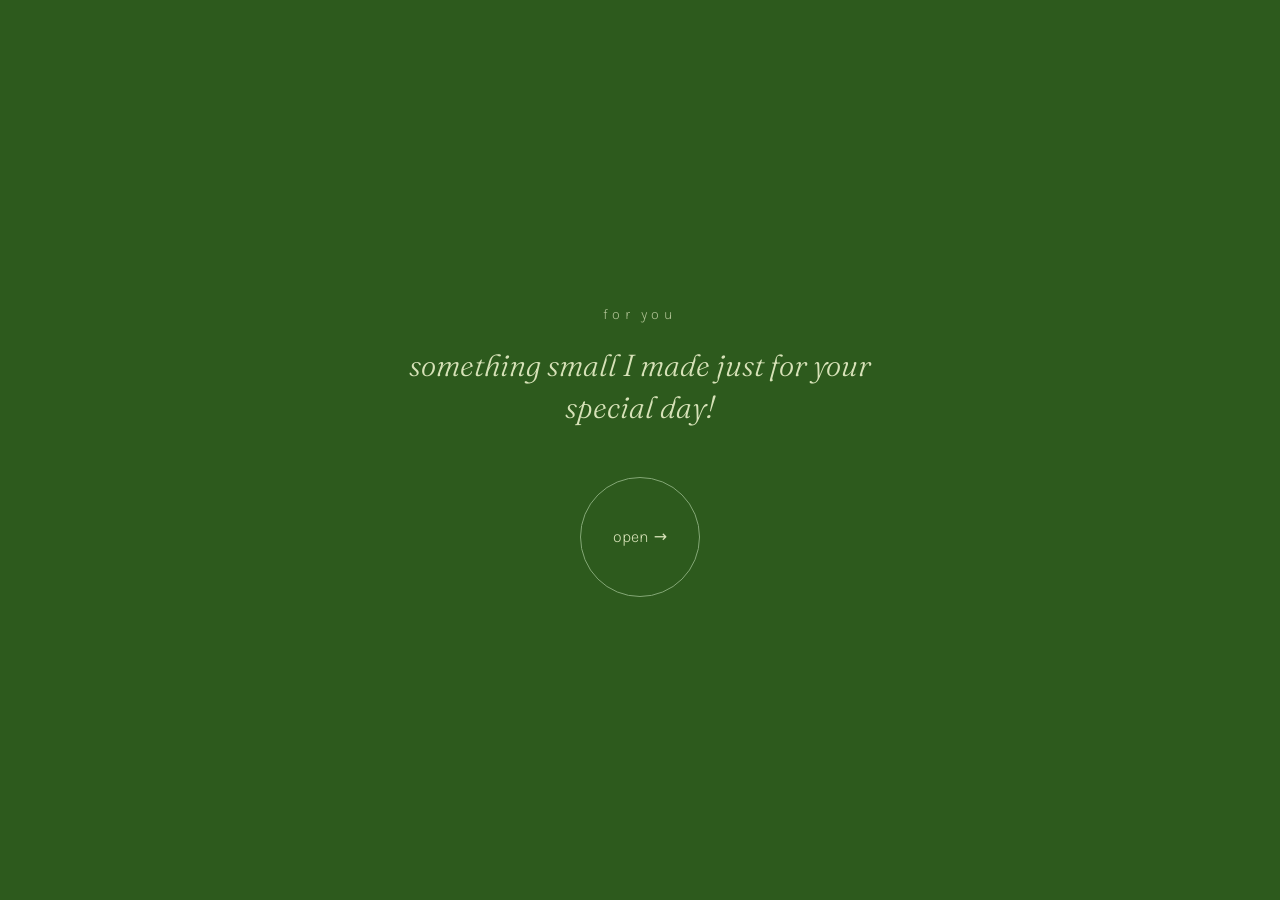
<file: index.html>
<!DOCTYPE html>
<html lang="en">
<head>
<meta charset="UTF-8">
<meta name="viewport" content="width=device-width, initial-scale=1">
<title>For you</title>
<meta name="description" content="something small I made just for your special day!">

<link rel="preconnect" href="https://fonts.googleapis.com">
<link rel="preconnect" href="https://fonts.gstatic.com" crossorigin>
<link href="https://fonts.googleapis.com/css2?family=Fraunces:ital,opsz,wght@0,9..144,300;0,9..144,400;1,9..144,300;1,9..144,400&family=Karla:wght@300;400;500&display=swap" rel="stylesheet">
<link rel="stylesheet" href="style.css">
</head>
<body class="gate-body">

  
  <main class="gate">
    <div class="wrap">
      <p class="eyebrow">for you</p>
      <h1 class="gate__line">something small I made just for your special day!</h1>

      <a class="ring-btn" href="main.html">
        <span>open</span>
        <span class="ring-btn__arrow" aria-hidden="true">→</span>
      </a>
    </div>
  </main>

</body>
</html>
</file>
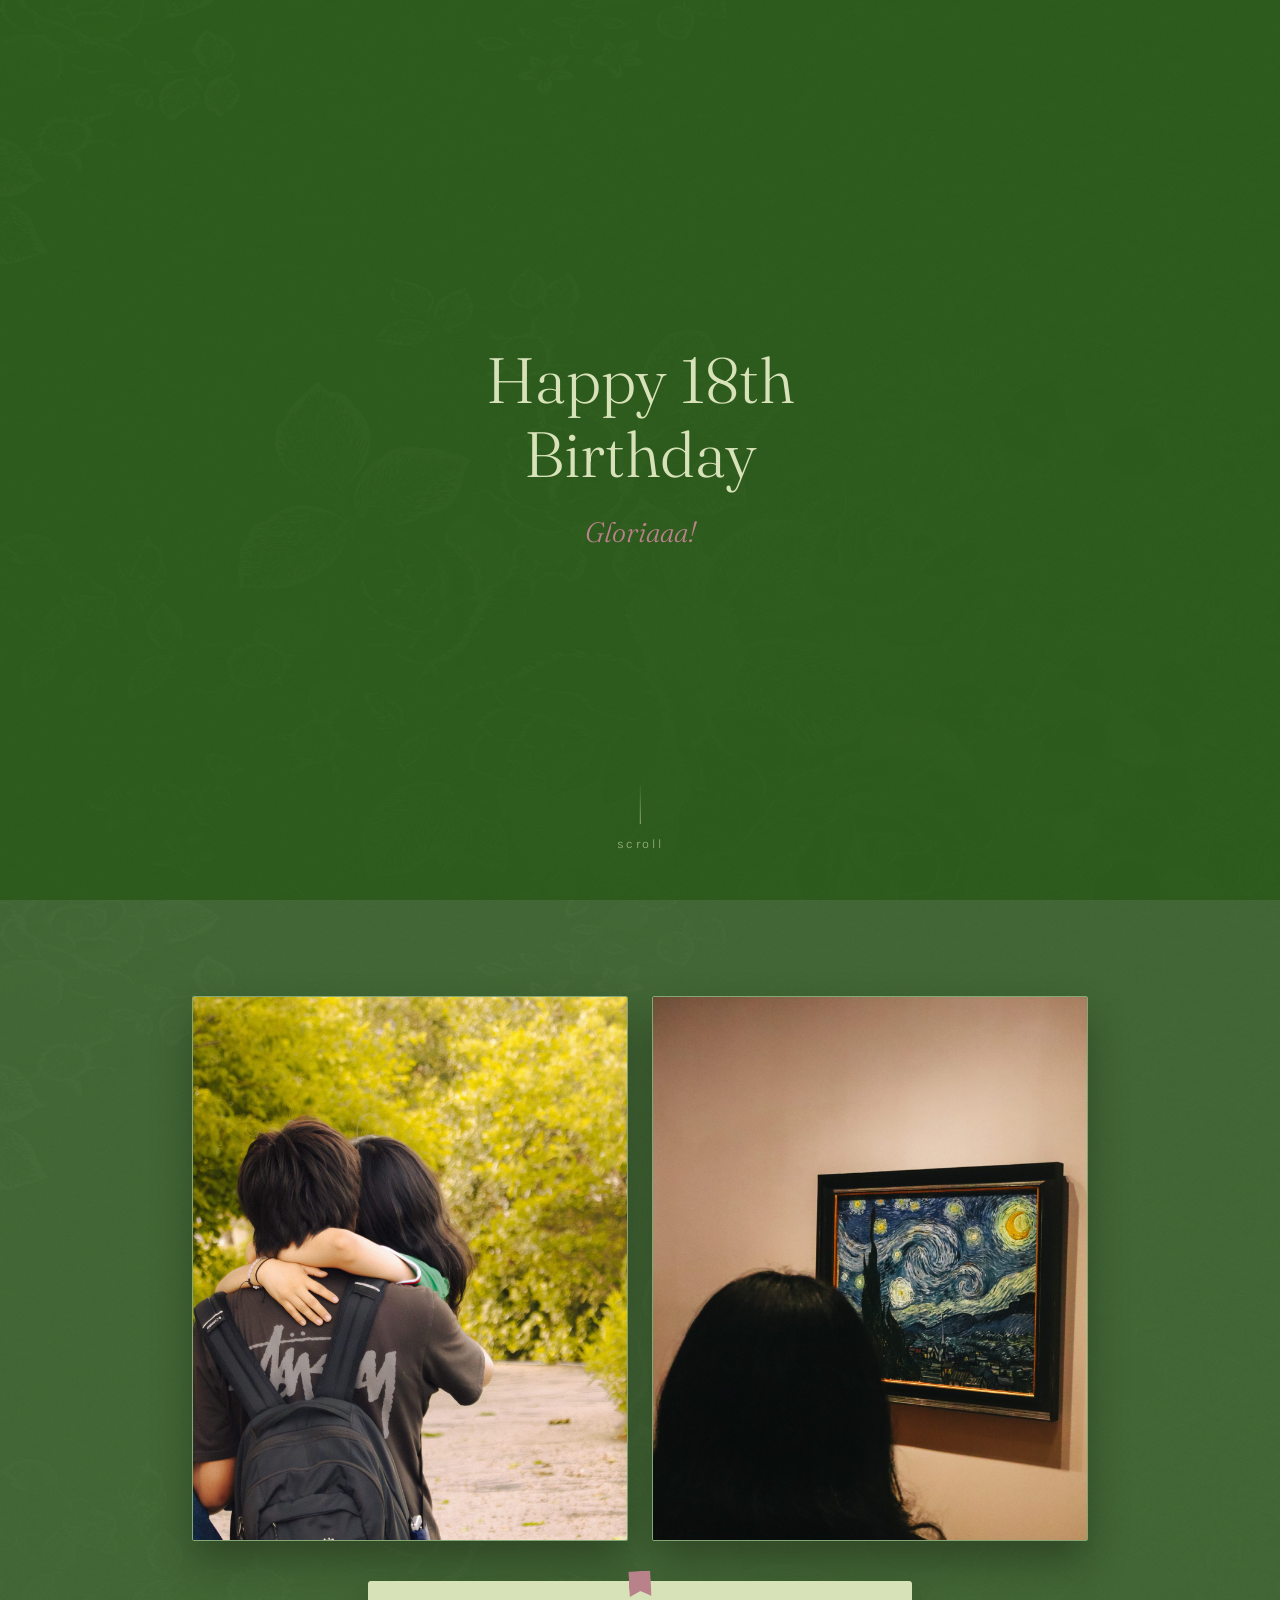
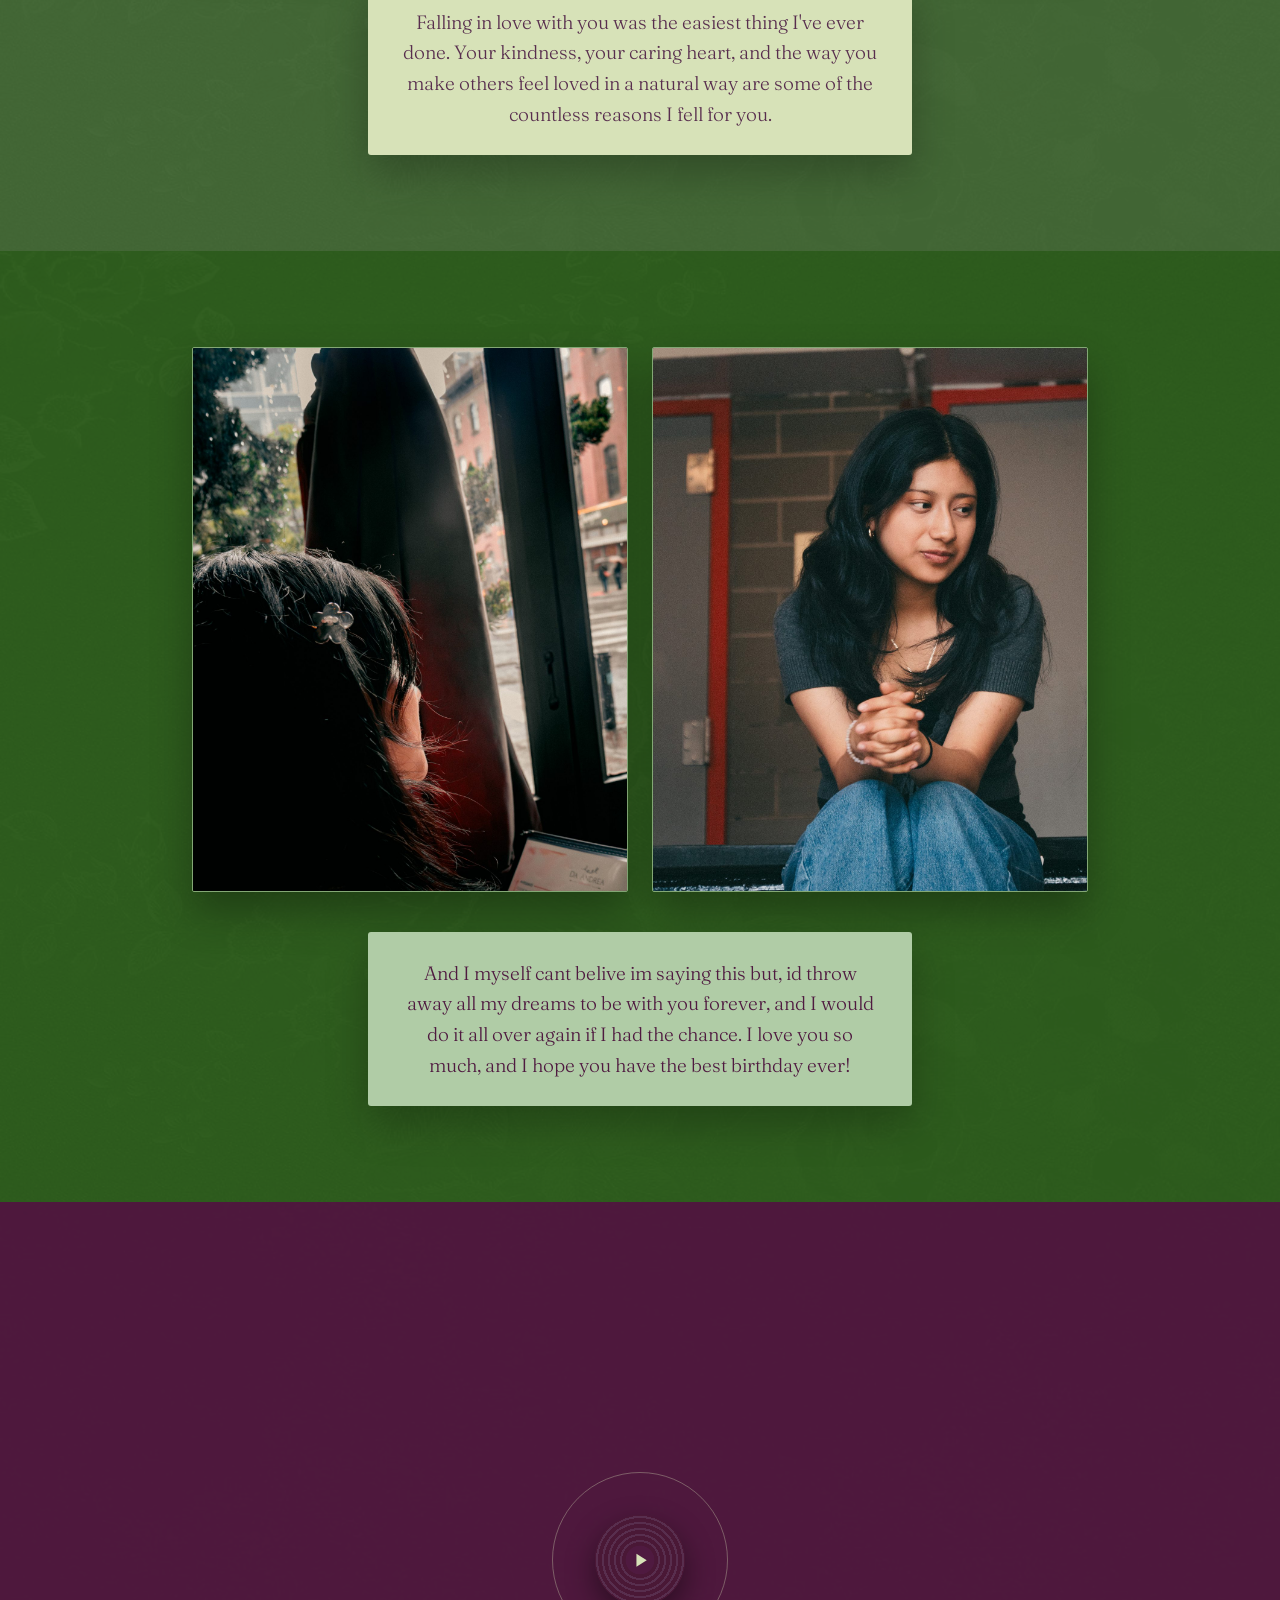
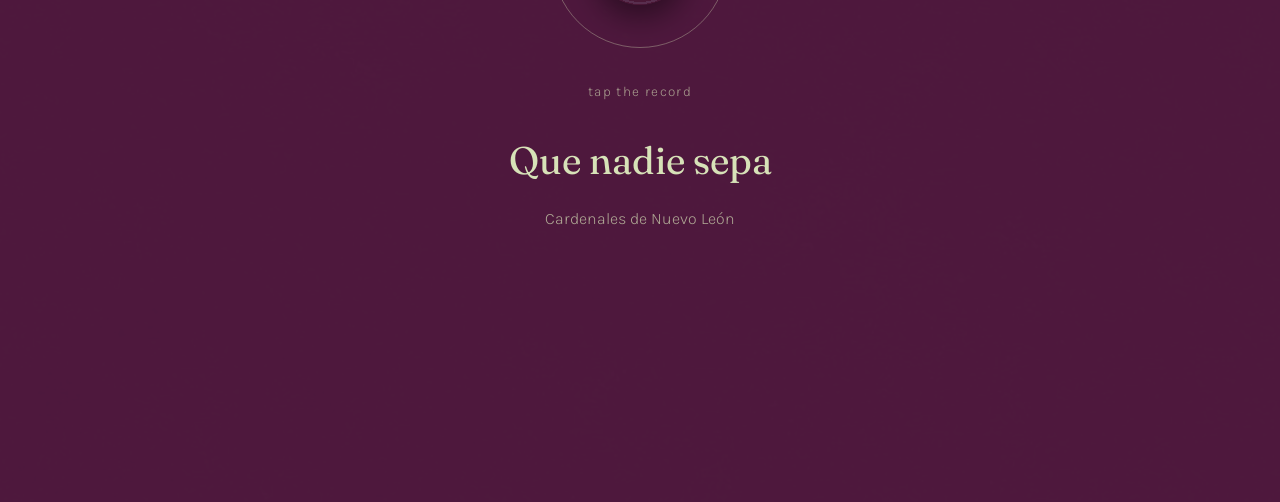
<file: main.html>
<!DOCTYPE html>
<html lang="en">
<head>
<meta charset="UTF-8">
<meta name="viewport" content="width=device-width, initial-scale=1">
<title>Happy Birthday</title>

<link rel="preconnect" href="https://fonts.googleapis.com">
<link rel="preconnect" href="https://fonts.gstatic.com" crossorigin>
<link href="https://fonts.googleapis.com/css2?family=Fraunces:ital,opsz,wght@0,9..144,300;0,9..144,400;0,9..144,500;1,9..144,300;1,9..144,400&family=Karla:wght@300;400;500&display=swap" rel="stylesheet">
<link rel="stylesheet" href="style.css">
</head>
<body>

<main>


  <section class="scene scene--opening" id="opening">
    <div class="wrap">
      <h1 class="headline">
        Happy
        
        <span class="age">18</span>th
        Birthday
      </h1>
      <p class="accent">Gloriaaa!</p>
    </div>

    <a class="scroll-cue" href="#us">
      <span class="scroll-cue__line" aria-hidden="true"></span>
      scroll
    </a>
  </section>

  <section class="scene scene--us" id="us">
    <div class="wrap wrap--wide">

      <div class="gallery">
        <figure class="frame">
          
          <img src="images/photo-when-we-met.jpg" alt="The two of us, arms around each other, walking together" loading="lazy">
        </figure>
        <figure class="frame">
          <img src="images/photo-that-summer.jpg" alt="Looking at Van Gogh's Starry Night together at the museum" loading="lazy">
        </figure>
      </div>

      <p class="note-card note-card--ribbon">
  
        Falling in love with you was the easiest thing I've ever done. Your kindness, your caring heart, and the way you make others feel loved in a natural way are some of the countless reasons I fell for you.
      </p>

    </div>
  </section>


  <section class="scene scene--us-still" id="us-still">
    <div class="wrap wrap--wide">

      <div class="gallery">
        <figure class="frame">
          <img src="images/photo-moment.jpg" alt="A quiet moment by the restaurant window" loading="lazy">
        </figure>
        <figure class="frame">
          <img src="images/photo-recently.jpg" alt="You, recently" loading="lazy">
        </figure>
      </div>

      <p class="note-card note-card--alt">
        
       And I myself cant belive im saying this but, id throw away all my dreams to be with you forever, and I would do it all over again if I had the chance. I love you so much, and I hope you have the best birthday ever!
      </p>

    </div>
  </section>

  <section class="scene scene--song" id="song">
    <div class="wrap">

     
      <audio id="song-audio" src="audio/Que nadien sepa By Cardenales De Nuevo Leon.mp3" loop preload="none"></audio>

      <button class="disc" id="disc-btn" aria-pressed="false" aria-label="Play Que nadie sepa by Cardenales de Nuevo León">
        <span class="disc__ring" aria-hidden="true"></span>
        <span class="disc__vinyl" aria-hidden="true">
          <svg class="disc__icon disc__icon--play" viewBox="0 0 24 24" aria-hidden="true"><path d="M8 5v14l11-7z"/></svg>
          <svg class="disc__icon disc__icon--pause" viewBox="0 0 24 24" aria-hidden="true"><path d="M6 5h4v14H6zM14 5h4v14h-4z"/></svg>
        </span>
      </button>

      <p class="tap-hint" id="tap-hint">tap the record</p>
      
      <h2 class="song-title">Que nadie sepa</h2>
      <p class="song-artist">Cardenales de Nuevo León</p>

    </div>
  </section>

</main>

<script src="script.js"></script>
</body>
</html>
</file>
<file: style.css>
:root {
  --green-deep:  #2D5A1D;   /* gate, 01 opening, 03 us-still */
  --green-mid:   #426535;   /* 02 us */
  --plum:        #4F1A40;   /* 04 the song */

  --cream:       #D7E2B8;   /* headline text, note card bg (02) */
  --rose:        #B9818A;   /* "my love", ring hover fill, ribbon */
  --sage-ring:   #83A775;   /* ring stroke, photo frame border */

  --note-bg-02:   #D7E2B8;
  --note-text-02: #582E4E;
  --note-bg-03:   #B0CCA6;
  --note-text-03: #4F1A40;

  --serif: 'Fraunces', Georgia, serif;
  --sans:  'Karla', system-ui, -apple-system, sans-serif;
}

* { box-sizing: border-box; }

[hidden] { display: none !important; }

html { scroll-behavior: smooth; }

body {
  margin: 0;
  min-height: 100%;
  color: var(--cream);
  font-family: var(--sans);
  font-weight: 300;
  line-height: 1.7;
  background: var(--green-deep);
}

.wrap {
  width: 100%;
  max-width: 34rem;
  margin: 0 auto;
  text-align: center;
  position: relative;
  z-index: 1;
}

.wrap--wide { max-width: 56rem; }

.scene { position: relative; }

.scene::before {
  content: "";
  position: absolute;
  inset: 0;
  z-index: 0;
  opacity: .1;
  background-size: cover;
  background-position: center;
  mix-blend-mode: soft-light;
  pointer-events: none;
}

.gate::before,
.scene--opening::before,
.scene--us::before,
.scene--us-still::before {
  background-image: url("images/texture-sage.jpg");
}

.scene--song::before {
  background-image: url("images/texture-burgundy.jpg");
}

.scene {
  min-height: 100svh;
  display: grid;
  place-items: center;
  padding: clamp(3rem, 9vw, 6rem) 1.25rem;
}

.scene--opening { background: var(--green-deep); }
.scene--us       { background: var(--green-mid); }
.scene--us-still { background: var(--green-deep); }
.scene--song     { background: var(--plum); }

.gate-body { background: var(--green-deep); }

.gate {
  position: relative;
  min-height: 100svh;
  display: grid;
  place-items: center;
  padding: 1.5rem;
}

.gate::before { opacity: .1; }

.eyebrow {
  font-family: var(--sans);
  font-size: .9rem;
  letter-spacing: .3em;
  text-transform: lowercase;
  color: rgba(215, 226, 184, .75);
  margin: 0 0 1rem;
}

.gate__line {
  font-family: var(--serif);
  font-style: italic;
  font-weight: 300;
  font-size: clamp(1.5rem, 5.5vw, 1.9rem);
  line-height: 1.4;
  color: var(--cream);
  margin: 0 0 3rem;
}

.ring-btn {
  --size: 7.5rem;
  width: var(--size);
  height: var(--size);
  border-radius: 50%;
  border: 1px solid var(--sage-ring);
  display: inline-flex;
  align-items: center;
  justify-content: center;
  gap: .3rem;
  margin: 0 auto;
  color: var(--cream);
  font-family: var(--sans);
  font-size: 1rem;
  text-decoration: none;
  transition: background-color .35s ease, border-color .35s ease, transform .2s ease;
  animation: breathe 4.5s ease-in-out infinite;
}

.ring-btn:hover,
.ring-btn:focus-visible {
  background: rgba(185, 129, 138, .1);
  border-color: var(--rose);
}

.ring-btn:active { transform: scale(.97); }

.ring-btn:focus-visible {
  outline: 2px solid var(--sage-ring);
  outline-offset: 4px;
}

.ring-btn__arrow { transition: transform .3s ease; }
.ring-btn:hover .ring-btn__arrow { transform: translateX(3px); }

@keyframes breathe {
  50% { box-shadow: 0 0 34px 0 rgba(131, 167, 117, .3); }
}

.scene--opening { position: relative; }

.headline {
  font-family: var(--serif);
  font-weight: 300;
  font-size: clamp(2.4rem, 8vw, 4rem);
  line-height: 1.15;
  color: var(--cream);
  margin: 0 0 .3em;
  animation: fadeUp .9s ease .1s both;
}

.age { font-variant-numeric: oldstyle-nums; }

.accent {
  font-family: var(--serif);
  font-style: italic;
  font-weight: 300;
  font-size: clamp(1.4rem, 5vw, 1.75rem);
  color: var(--rose);
  margin: 0;
  animation: fadeUp .9s ease .35s both;
}

@keyframes fadeUp {
  from { opacity: 0; transform: translateY(16px); }
}

.scroll-cue {
  position: absolute;
  left: 50%;
  bottom: clamp(1.5rem, 5vh, 3rem);
  transform: translateX(-50%);
  z-index: 1;
  display: flex;
  flex-direction: column;
  align-items: center;
  gap: .6rem;
  color: rgba(215, 226, 184, .7);
  font-family: var(--sans);
  font-size: .8rem;
  letter-spacing: .2em;
  text-decoration: none;
  text-transform: lowercase;
}

.scroll-cue__line {
  width: 1px;
  height: 2.6rem;
  background: linear-gradient(rgba(215, 226, 184, 0), rgba(215, 226, 184, .6));
}

/* Two photos side by side at every screen size, so phones match desktop */
.gallery {
  display: grid;
  grid-template-columns: 1fr 1fr;
  gap: .75rem;
  margin: 0 0 1.75rem;
}

.frame {
  margin: 0;
  border: 1px solid var(--sage-ring);
  border-radius: 2px;
  overflow: hidden;
  aspect-ratio: 4 / 5;
  opacity: 0;
  transform: translateY(24px);
  transition: opacity .6s ease, transform .6s ease;
  box-shadow: 0 10px 24px rgba(0, 0, 0, .3);
}

.frame.is-visible { opacity: 1; transform: none; }

.gallery .frame:nth-child(2) { transition-delay: .15s; }

.frame img {
  display: block;
  width: 100%;
  height: 100%;
  object-fit: cover;
}

/* Placeholder shown if a photo is missing */
.frame--empty {
  display: grid;
  place-items: center;
  background: rgba(215, 226, 184, .08);
  border-style: dashed;
}

.frame--empty img { display: none; }

.frame--empty::after {
  content: attr(data-empty);
  font-size: .85rem;
  padding: 1rem;
  text-align: center;
  color: rgba(215, 226, 184, .8);
}

.note-card {
  position: relative;
  max-width: 34rem;
  margin: 0 auto;
  padding: 1.3rem 1.4rem;
  border-radius: 3px;
  font-family: var(--serif);
  font-size: clamp(1.05rem, 3vw, 1.2rem);
  line-height: 1.6;
  box-shadow: 0 18px 40px rgba(0, 0, 0, .25);
  opacity: 0;
  transform: translateY(24px);
  transition: opacity .6s ease .3s, transform .6s ease .3s;
}

.note-card.is-visible { opacity: 1; transform: none; }

.note-card--ribbon {
  background: var(--note-bg-02);
  color: var(--note-text-02);
}

.note-card--alt {
  background: var(--note-bg-03);
  color: var(--note-text-03);
}

/* the one small ribbon accent, section 02 only */
.note-card--ribbon::before {
  content: "";
  position: absolute;
  top: -.6rem;
  left: 50%;
  width: 1.4rem;
  height: 1.6rem;
  background: var(--rose);
  transform: translateX(-50%) rotate(-3deg);
  clip-path: polygon(0 0, 100% 0, 100% 100%, 50% 78%, 0 100%);
}

/* Wider screens: more breathing room around the photos */
@media (min-width: 700px) {
  .gallery {
    gap: 1.5rem;
    margin-bottom: 2.5rem;
  }
  .frame { box-shadow: 0 20px 40px rgba(0, 0, 0, .3); }
  .note-card { padding: 1.6rem 2rem; }
}

/* ============================================================
   04. The song
   ============================================================ */
.disc {
  position: relative;
  width: 11rem;
  height: 11rem;
  margin: 0 auto 2rem;
  padding: 0;
  border: none;
  background: none;
  cursor: pointer;
  display: grid;
  place-items: center;
}

.disc__ring {
  position: absolute;
  inset: 0;
  border-radius: 50%;
  border: 1px solid rgba(215, 226, 184, .35);
}

.disc__vinyl {
  width: 5.6rem;
  height: 5.6rem;
  border-radius: 50%;
  display: grid;
  place-items: center;
  background:
    radial-gradient(circle at 50% 50%, var(--plum) 0 22%, transparent 23%),
    repeating-radial-gradient(circle, #582E4E 0 2px, #4a1836 2px 6px);
  box-shadow: 0 12px 30px rgba(0, 0, 0, .45);
  transition: transform .3s ease;
}

.disc.is-playing .disc__vinyl {
  animation: spin 1.8s linear infinite;
}

@keyframes spin {
  to { transform: rotate(360deg); }
}

.disc__icon {
  width: 1.4rem;
  height: 1.4rem;
  fill: var(--cream);
}

.disc__icon--pause { display: none; }
.disc.is-playing .disc__icon--play { display: none; }
.disc.is-playing .disc__icon--pause { display: block; }

.disc:hover .disc__ring { border-color: var(--rose); }

.disc:focus-visible {
  outline: 2px solid var(--sage-ring);
  outline-offset: 6px;
  border-radius: 50%;
}

.disc[disabled] { cursor: default; opacity: .5; }

.tap-hint {
  font-size: .85rem;
  letter-spacing: .1em;
  color: rgba(215, 226, 184, .65);
  margin: 0 0 1.6rem;
  text-transform: lowercase;
}

.song-title {
  font-family: var(--serif);
  font-weight: 400;
  font-size: clamp(1.8rem, 6vw, 2.4rem);
  margin: 0 0 .3em;
  color: var(--cream);
}

.song-artist {
  font-family: var(--sans);
  font-size: 1rem;
  color: rgba(215, 226, 184, .7);
  margin: 0;
}

@media (prefers-reduced-motion: reduce) {
  html { scroll-behavior: auto; }

  .ring-btn,
  .headline,
  .accent,
  .frame,
  .note-card,
  .disc__vinyl {
    animation: none !important;
    transition: none !important;
  }

  .frame,
  .note-card {
    opacity: 1;
    transform: none;
  }
}
</file>
